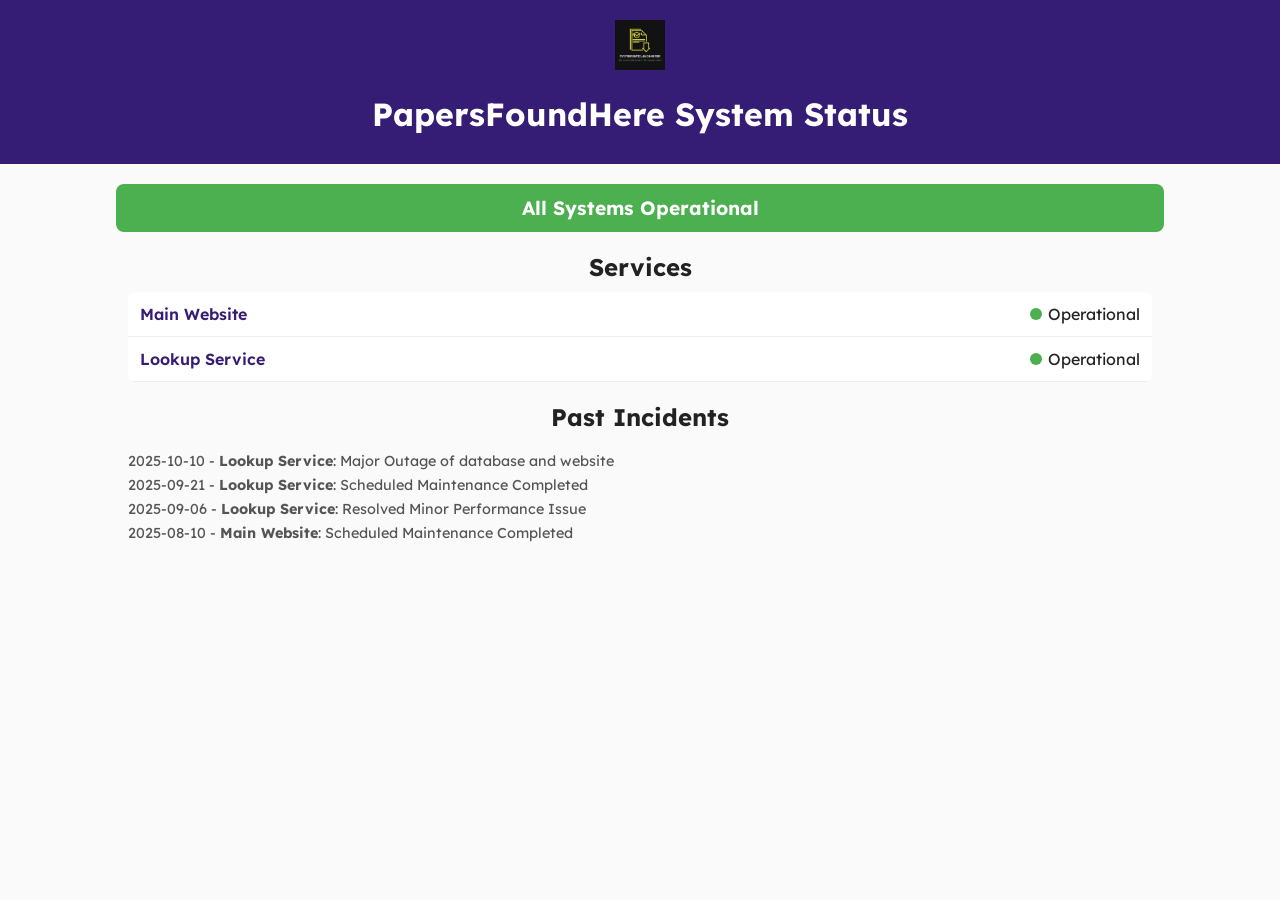
<file: index.html>
<!DOCTYPE html>
<html lang="en">
<head>
  <meta charset="UTF-8" />
  <title>PapersFoundHere Status</title>
  <link rel="icon" href="papersfoundhere.jpg" type="image/x-icon" />
  <link href="https://fonts.googleapis.com/css2?family=Lexend&display=swap" rel="stylesheet" />
   <style>
    body {
      font-family: 'Lexend', Georgia, serif;
      background: #fafafa;
      margin: 0;
      padding: 0;
      color: #222;
    }

    header {
      background: #351c75;
      color: white;
      text-align: center;
      padding: 20px;
    }

    header img {
      margin-bottom: 10px;
      height: 50px;
    }

    h1, h2 {
      margin: 10px 0;
    }

    .status-banner {
      text-align: center;
      font-size: 1.2em;
      font-weight: bold;
      margin: 20px auto;
      padding: 12px;
      border-radius: 8px;
      width: 80%;
      color: white;
    }

    .status-green {
      background: #4caf50;
    }

    .status-yellow {
      background: #ffc107;
      color: black;
    }

    .status-red {
      background: #f44336;
    }

    .status-blue {
      background: #2196f3;
    }

    .service-list {
      width: 80%;
      margin: 0 auto 20px auto;
      border-collapse: collapse;
      background: white;
      border-radius: 6px;
      overflow: hidden;
    }

    .service-list td {
      padding: 12px;
      border-bottom: 1px solid #eee;
    }

    .service-list td:last-child {
      text-align: right;
    }

    .service-list a {
      color: #351c75;
      text-decoration: none;
      font-weight: 600;
    }

    .indicator {
      width: 12px;
      height: 12px;
      border-radius: 50%;
      display: inline-block;
      margin-right: 6px;
    }

    .incident {
      width: 80%;
      margin: 20px auto;
      padding: 15px;
      border: 1px solid #ddd;
      border-left: 6px solid;
      background: white;
      border-radius: 6px;
    }

    .incident-yellow {
      border-left-color: #ffc107;
    }

    .incident-red {
      border-left-color: #f44336;
    }

    .incident-blue {
      border-left-color: #2196f3;
    }

    .incident p {
      font-size: 0.9em;
      color: #555;
      margin: 6px 0;
    }

    .timeline-entry {
      margin: 6px 0;
      font-size: 0.9em;
      color: #555;
    }

    #history, #upcomingMaintenance {
      width: 80%;
      margin: 20px auto;
    }
  </style>
</head>
<body>
  <header>
    <img src="papersfoundhere.jpg" alt="Logo" />
    <h1>PapersFoundHere System Status</h1>
  </header>

  <!-- Global Status -->
  <div id="globalStatus" class="status-banner">Loading...</div>

    <!-- Upcoming Maintenance -->
  <section id="upcomingSection">
    <h2 style="text-align:center;">Upcoming Maintenance</h2>
    <div id="upcomingMaintenance"></div>
  </section>

  <!-- Services -->
  <section>
    <h2 style="text-align:center;">Services</h2>
    <table id="services" class="service-list"></table>
  </section>

  <!-- Active Incidents -->
  <section id="activeSection">
    <h2 style="text-align:center;">Active Incidents & Maintenance</h2>
    <div id="activeIncidents"></div>
  </section>

  <!-- History -->
  <section id="historySection">
    <h2 style="text-align:center;">Past Incidents</h2>
    <div id="history"></div>
  </section>

  <script>
    async function loadStatus() {
      try {
        const res = await fetch("status.json?_=" + Date.now()); // cache bust
        const data = await res.json();

        // Global Status
        const global = document.getElementById("globalStatus");
        global.textContent = data.global?.message || "No status available";
        global.className = `status-banner status-${data.global?.level || "green"}`;

        // Services
        const services = document.getElementById("services");
        services.innerHTML = "";
        (data.services || []).forEach((svc) => {
          const row = document.createElement("tr");
          row.innerHTML = `
            <td><a href="${svc.link}" target="_blank">${svc.name}</a></td>
            <td><span class="indicator" style="background:${statusColor(svc.status)}"></span>${svc.status}</td>
          `;
          services.appendChild(row);
        });

        // Active Incidents
        const activeSection = document.getElementById("activeSection");
        const active = document.getElementById("activeIncidents");
        active.innerHTML = "";
        if (!data.active || data.active.length === 0) {
          activeSection.style.display = "none";
        } else {
          activeSection.style.display = "block";
          data.active.forEach((inc) => {
            const div = document.createElement("div");
            div.className = `incident incident-${incidentColor(inc.type)}`;
            div.innerHTML = `<h3>${inc.service} - ${inc.title}</h3>`;
            inc.timeline.forEach((entry) => {
              const e = document.createElement("div");
              e.className = "timeline-entry";
              e.innerHTML = `${entry.time} - <b>${entry.status}:</b> ${entry.message}`;
              div.appendChild(e);
            });
            active.appendChild(div);
          });
        }

        // Upcoming Maintenance
        const upcomingSection = document.getElementById("upcomingSection");
        const upcoming = document.getElementById("upcomingMaintenance");
        upcoming.innerHTML = "";
        if (data.upcoming && data.upcoming.length > 0) {
          upcomingSection.style.display = "block";

          // Sort upcoming by scheduled_for date ascending
          data.upcoming
            .sort(
              (a, b) =>
                new Date(a.scheduled_for).getTime() - new Date(b.scheduled_for).getTime()
            )
            .forEach((item) => {
              const div = document.createElement("div");
              div.className = "incident incident-blue";
              div.innerHTML = `
                <h3>${item.title}</h3>
                <p><b>Scheduled for:</b> ${new Date(item.scheduled_for).toLocaleString()}</p>
                <p><b>Expected Duration:</b> ${item.expected_duration}</p>
                <p><b>Affects:</b> ${item.affects.join(", ")}</p>
                <p>${item.message}</p>
              `;
              upcoming.appendChild(div);
            });
        } else {
          upcomingSection.style.display = "none";
        }

        // History
        const historySection = document.getElementById("historySection");
        const history = document.getElementById("history");
        history.innerHTML = "";
        if (!data.history || data.history.length === 0) {
          historySection.style.display = "none";
        } else {
          historySection.style.display = "block";
          data.history.forEach((h) => {
            const div = document.createElement("div");
            div.className = "timeline-entry";
            div.innerHTML = `${h.date} - <b>${h.service}</b>: ${h.title}`;
            history.appendChild(div);
          });
        }
      } catch (err) {
        console.error("Failed to load status:", err);
        const global = document.getElementById("globalStatus");
        global.textContent = "Failed to load status";
        global.className = "status-banner status-red";
      }
    }

    function statusColor(status) {
      switch ((status || "").toLowerCase().trim()) {
        case "operational":
          return "#4caf50";
        case "degraded performance":
          return "#ffc107";
        case "major outage":
          return "#f44336";
        case "under maintenance":
        case "scheduled maintenance":
          return "#2196f3";
        default:
          return "#999";
      }
    }

    function incidentColor(type) {
      switch ((type || "").toLowerCase().trim()) {
        case "incident":
          return "yellow";
        case "outage":
          return "red";
        case "under maintenance":
          return "blue";
        default:
          return "yellow";
      }
    }

    // Initial load and periodic refresh every 60s
    loadStatus();
    setInterval(loadStatus, 60000);
  </script>
</body>
</html>
</file>
